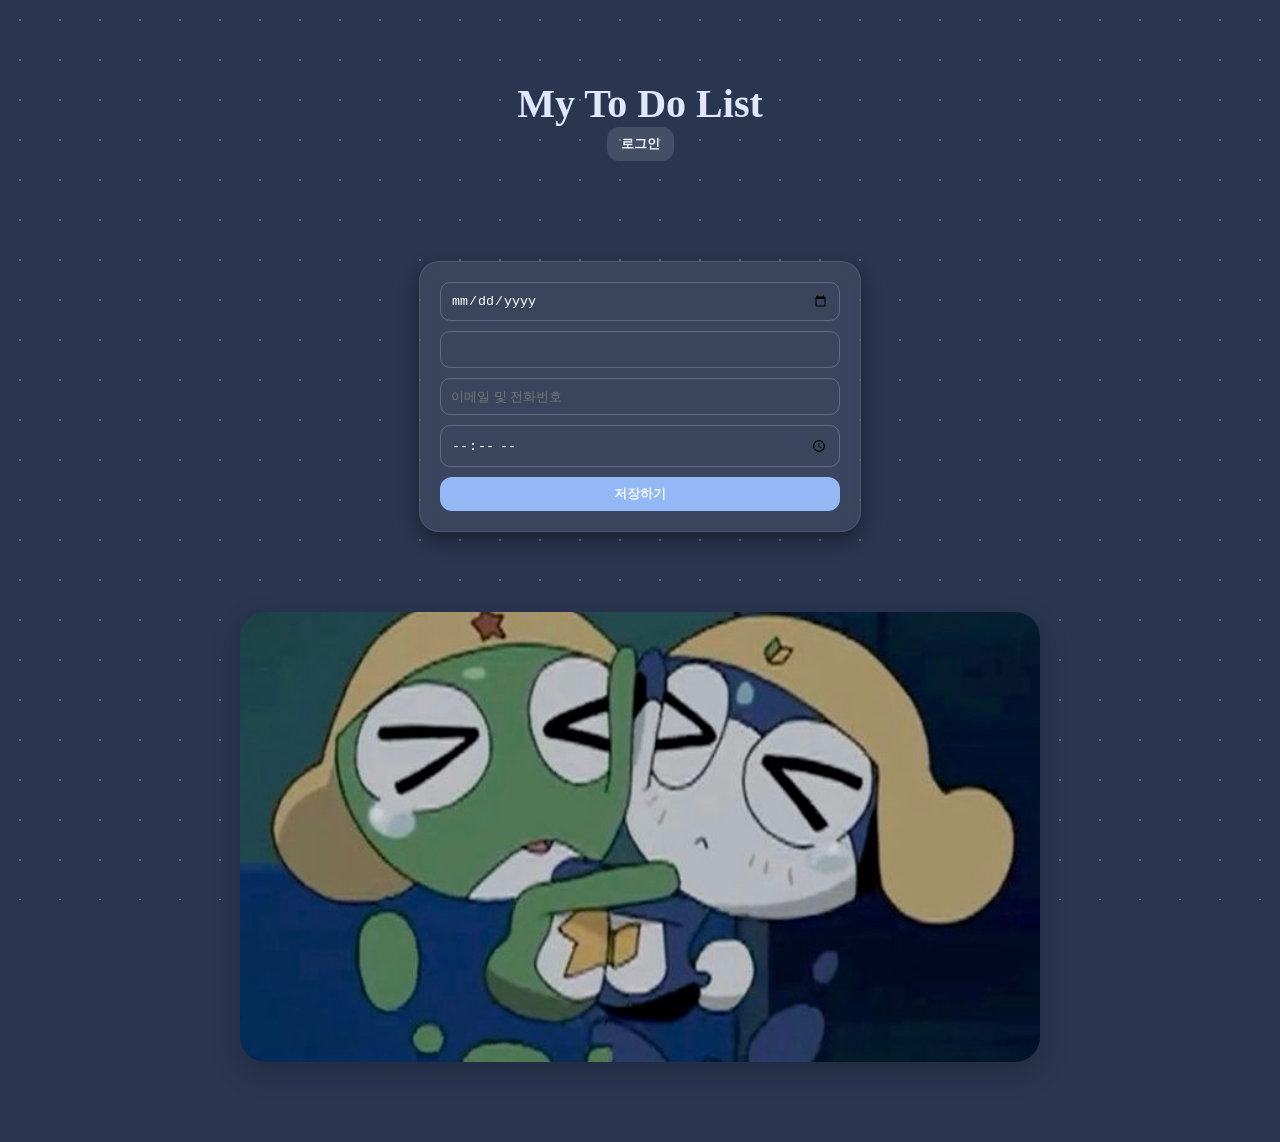
<file: index.html>
<!DOCTYPE html>
<html lang="ko">
<head>
    <meta charset="UTF-8">
    <meta name="viewport" content="width=device-width, initial-scale=1.0">
    <title>To Do List</title>
    <link rel="stylesheet" href="./src/style/style.css">
    <script src="./src/js/script.js" defer></script>
</head>
<body>
    
    <header>
        
        <h1>My To Do List</h1>
        <button id="loginOpenBtn">로그인</button>

    </header>

    <section>

        <div class="list">
        </div>
        <div class="input-box">

            <input type="date" id="todo-date">
             <input type="text" id="todo-name">
              <input type="email" placeholder="이메일 및 전화번호">
              <input type="time" id="todo-time">
              <button id="saveBtn">저장하기</button>


        </div>

    </section>

    <footer>

    </footer>

    <div class="slider">
        <div class="slides">
            <img src="타마마와 캐로로.jpg">
            <img src="요괴워치.jpg">
            <img src="포켓몬스터.jpg">
            <img src="페이소와 아가들.jpg">
            <img src="나도.jpg">
            <img src="햄토리와 생쥐.jpg">
            <img src="슈퍼 마리오 캐릭터.jpg">
        </div>
    </div>
    
<div id="loginModal" class="modal">
  <div class="modal-content">
    <h2>로그인</h2>

    <input type="text" id="login-name" placeholder="아이디">
    <input type="password" id="login-password" placeholder="비밀번호">

 <button type="button" id="loginBtn">Login</button>

    <p id="loginMessage"></p>
  </div>
</div>

</body>

</html>
</file>
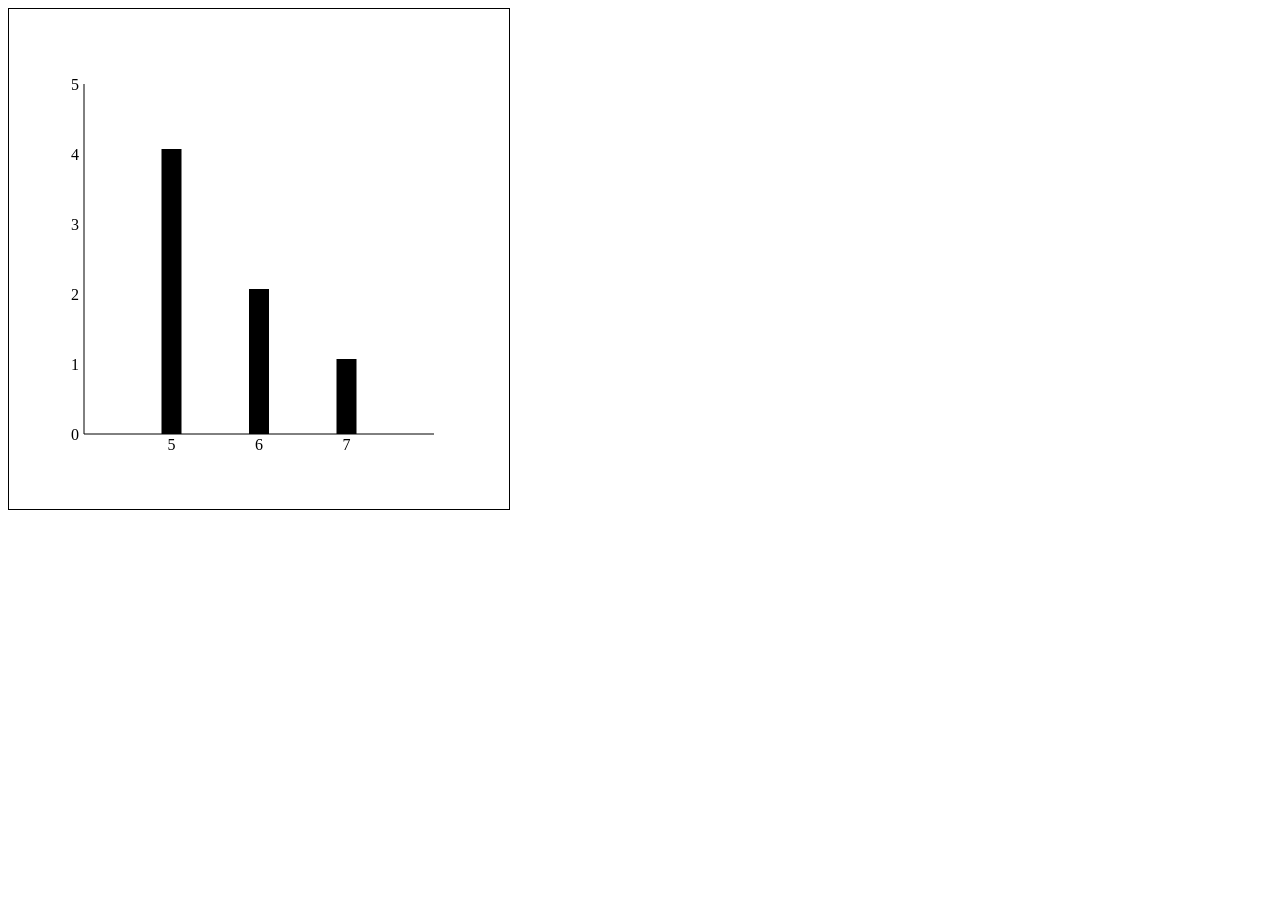
<file: test.html>
<!DOCTYPE html>
<html lang="en">
<head>
    <meta charset="UTF-8">
    <meta name="viewport" content="width=device-width, initial-scale=1.0">
    <title>Document</title>
      <link rel="stylesheet" href="">
    <script src="./src/js/script.js"></script>
    <style>
        canvas {
            border: 1px solid black;
        }
    </style>
</head>
<body>
    
    <canvas id="canvas" width="500px" height="500px"></canvas>

    <script>
        const app = new Chart();
    </script>
</body>
</html>
</file>
<file: src/style/style.css>
@charset "utf-8";

* {margin: 0; padding: 0;}
a {text-decoration: none !important; color: #000;}
button {border: none; background-color: transparent;}

header {background-color: transparent; margin: 0; font-size: 20px;
text-align: center; padding:  80px;}

header h1 {
  color: #e0e7ff;
}

body {
  margin: 0;
  min-height: 100vh;

  background: #2a3550;
}

body::before {
  content: "";
  position: fixed;
  width: 100%;
  height: 100%;

  background-image:
  radial-gradient(white 1px, transparent 1px),
  radial-gradient(white 0.5px, transparent 0.5px);

  background-size: 40px 40px, 60px 60px;
  background-position: 0 0, 20px 20px;

  animation: twinkle 2s infinite alternate;
  opacity: 0.3;

  pointer-events: none;
}

body::after {
  content: "";
  position: fixed;
  width: 200%;
  height: 100%;
  top: 0;
  left: 0;

  background: url("") repeat-x;
  opacity: 0.15;

  animation: cloudMove 60s linear infinite;
  pointer-events: none;
}

.item {
  background-color: rgba(255, 255, 255, 0.18);
  color: white;

  border-radius: 20px;
  padding: 20px;
  margin-bottom: 15px;

  box-shadow:
  0 8px 20px rgba(0,0,0,0.5),
  0 0 15px rgba(255,255,255,0.08);

  display: flex;
  justify-content: space-between;
  align-items: center;

  transition: 0.3s;

  backdrop-filter: blur(10px);
  border: 1px solid rgba(255, 255, 255, 0.25);

}

.item p {
  color: #f1f5f9;
}

.item:hover {
  transform: translateY(-8px);
}

.list {width: 400px; margin: 0 auto;}

.list .item div > p + p {
  font-size: 1rem;
  color: #cbd5f5;
}

button {
padding: 8px 14px;
border-radius: 12px;
cursor: pointer;
font-weight: bold;

transition: 0.3s;

background-color: rgba(255, 255, 255, 0.12);
color: #f1f5f9;
}

button:hover {
  background: rgba(255, 255, 255, 0.22);
  box-shadow: 0 0 10px rgba(160,196,255,0.2);
}

.slider {
  width: 800px;
  height: 450px;
  margin: 80px auto;
  overflow: hidden;
  border-radius: 25px;

  box-shadow: 0 10px 30px rgba(0,0,0,0.2);
}

.slides {
  display: flex;
  width: calc(800px * 7);
  animation: slide 21s infinite;
}

.slides img {
  width: 800px;
  height: 450px;
  object-fit: cover;
  flex-shrink: 0;
  filter: brightness(0.95) contrast(1.05);
}

@keyframes slide {
  0%, 10% { transform: translateX(0); }

  14%, 24% { transform: translateX(-800px); }

  28%, 38% { transform: translateX(-1600px); }

  42%, 52% { transform: translateX(-2400px); }

  56%, 66% { transform: translateX(-3200px); }

  70%, 80% { transform: translateX(-4000px); }

  84%, 94% { transform: translateX(-4800px); }

  100% { transform: translateX(0); }
}

@keyframes bgMove {
  0% { background-position: 0% 50%; }
  50% { background-position: 100% 50%; }
  100% { background-position: 0% 50%; }
}

.edit {
  background: rgba(255, 255, 255, 0.12);
  color: #e0e7ff;
}

.edit:hover {
  background: #acc3fd;
  transform: scale(1.05);
}

.delete {
  background: rgba(255, 255, 255, 0.12);
  color: #e0e7ff;
}

.delete:hover {
  background: #82a4f8;
  transform: scale(1.05);
}

.input-box {
  width: 400px;
  margin: 20px auto;
  padding: 20px;

  background: rgba(255, 255, 255, 0.08);
  backdrop-filter: blur(10px);

  border-radius: 20px;
  border: 1px solid rgba(255, 255, 255, 0.1);

  box-shadow: 0 8px 20px rgba(0,0,0,0.4);

  display: flex;
  flex-direction: column;
  gap: 10px;
}

.input-box input {
  padding: 10px;
  border-radius: 10px;

  background: transparent;
  color: white;

  border: 1px solid rgba(255, 255, 255, 0.2);
}

.input-box button {
  background: #93b8f5;
  border-radius: 12px;
}

@keyframes twinkle {
  from { opacity: 0.2;}
  to { opacity: 0.8;}
}

@keyframes cloudMove {
  0% { transform: translateX(0); }
  100% { transform: translateX(-50%); }
}

.input-box input:focus {
  outline: none;
  border: 2px solid #a0c4ff;
  box-shadow: 0 0 8px rgba(160,196,255,0.5);
}

@keyframes fadeUp {
  from {
    opacity: 0;
    transform: translateY(10px);
  }
  to {
    opacity: 1;
    transform: translateY(0);
  }
}

.modal {
  display: none;
  position: fixed;
  top: 0;
  left: 0;
  width: 100%;
  height: 100%;
  background: rgba(0,0,0,0.5);
}

.modal-content {
  background: white;
  width: 300px;
  padding: 20px;
  margin: 150px auto;
}

#loginBtn {
  opacity: 1;
  background: #4CAF50;
  color: white;
  padding: 10px;
  border-radius: 5px;
  cursor: pointer;
}
</file>
